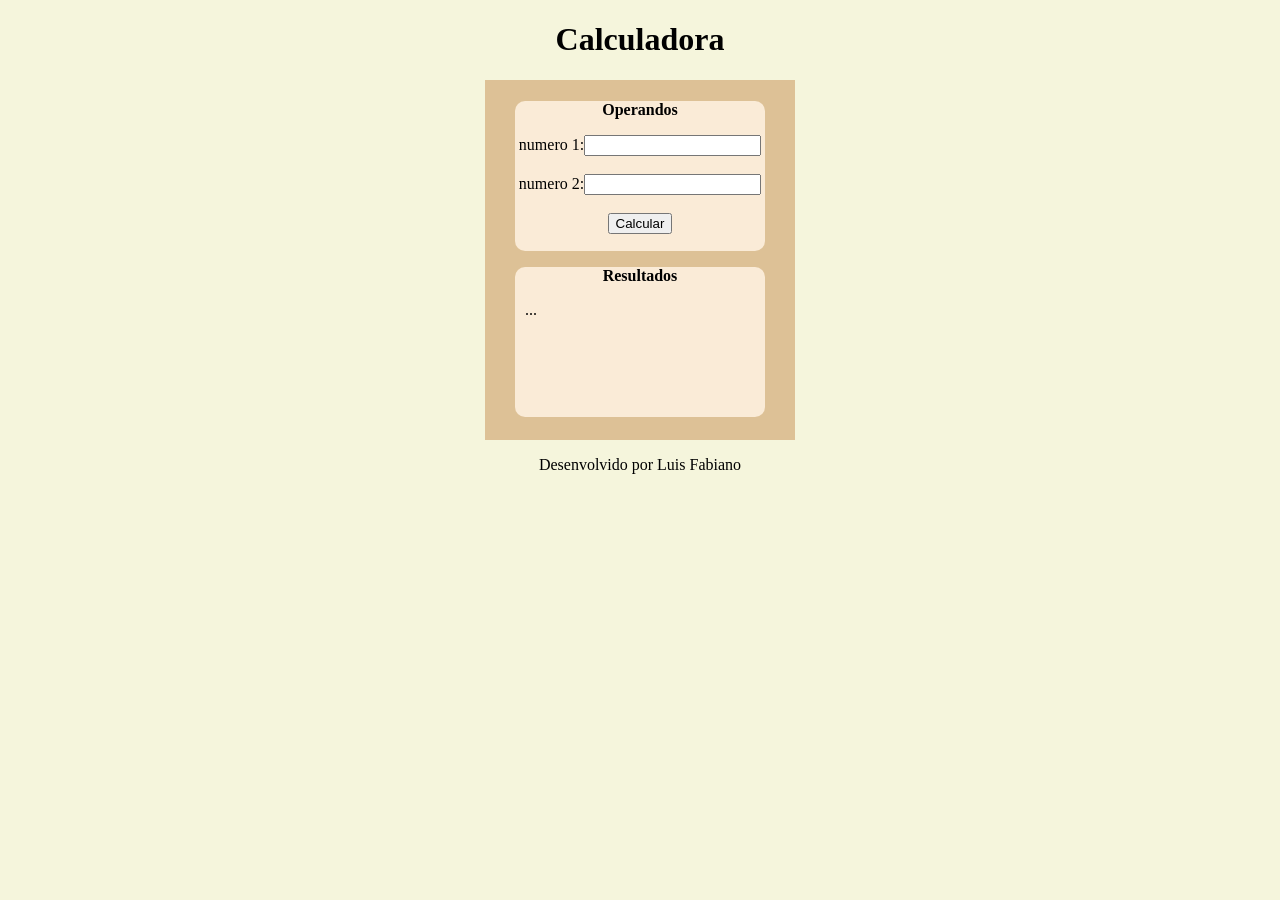
<file: JS-02/index.html>
<!DOCTYPE html>
<html lang="pt-BR">
<head>
    <meta charset="UTF-8">
    <meta name="viewport" content="width=device-width, initial-scale=1.0">
    <title>Calculadora</title>
    <link rel="stylesheet" href="style.css">
</head>
<body>
    <header>

        <h1>Calculadora</h1>

    </header>

    <section>

        <div>
            <p><strong>Operandos</strong></p>
            numero 1:<input type="number" id="num1"><br><br>
            numero 2:<input type="number" id="num2"><br><br>
            <button onclick="calcular()">Calcular</button>

        </div>

        <div>
            <p><strong>Resultados</strong></p>
            <p id="resultado">...</p>

        </div>
    </section>

    <footer>

        <p id="txtRodape">Desenvolvido por Luis Fabiano</p>

    </footer>
  
    <script src="interactions.js"></script>
</body>
</html>
</file>
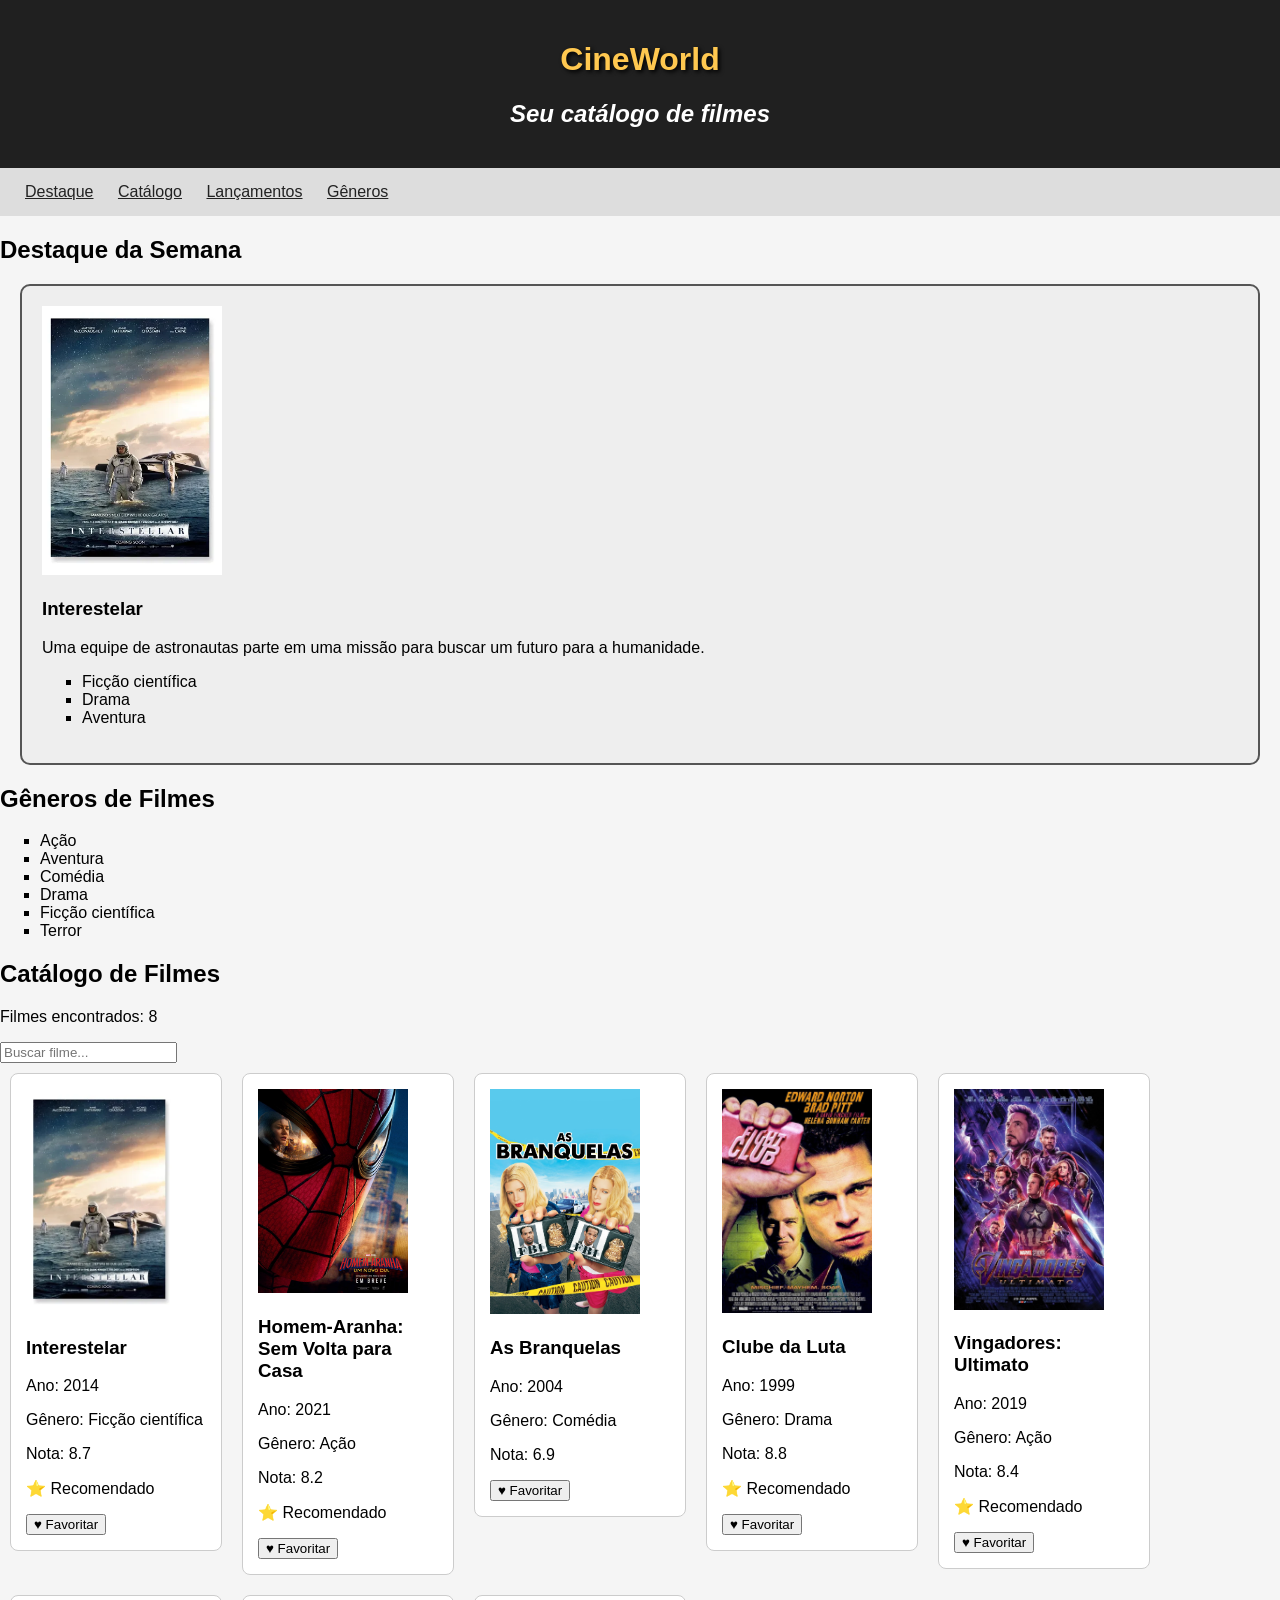
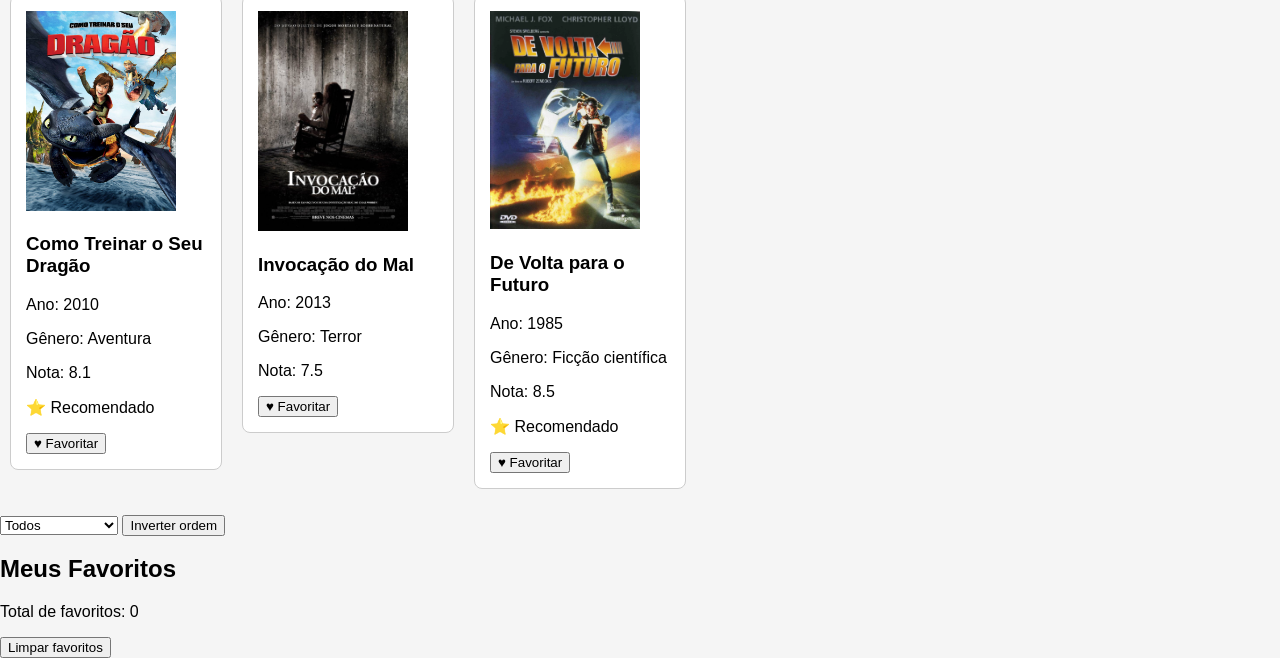
<file: JS1/index.html>
<!DOCTYPE html>
<html lang="pt-BR">
<head>
    <meta charset="UTF-8">
    <meta name="viewport" content="width=device-width, initial-scale=1.0">
    <title>CineMax - Catálogo de Filmes</title>

    <link rel="stylesheet" href="style.css">
</head>
<body>
    <!-- Cabeçalho -->
    <header>
        <h1>CineWorld</h1>
        <h2>Seu catálogo de filmes</h2>
    </header>
    <!--navegação-->
        <nav>
    <a href="#destaque">Destaque</a>
    <a href="#catalogo">Catálogo</a>
    <a href="#tabela">Lançamentos</a>
    <a href="#generos">Gêneros</a>

    </nav>
    <!--filme em destaque-->
    <section id="destaque">
        <h2 id="titulo-destaque">Destaque da Semana</h2>

        <div class="filme-destaque">
            <img src="imagens/D_NQ_NP_729355-MLB79204005167_092024-O.webp"
                alt="Poster do filme escolhido"
                width="180">

            <h3>Interestelar</h3>

            <p>
                Uma equipe de astronautas parte em uma missão
                para buscar um futuro para a humanidade.
            </p>

            <ul>
                <li>Ficção científica</li>
                <li>Drama</li>
                <li>Aventura</li>
            </ul>
        </div>
    </section>
    <!-- gênero dos filmes-->
    <section id="generos">
    <h2>Gêneros de Filmes</h2>

    <ul>
        <li>Ação</li>
        <li>Aventura</li>
        <li>Comédia</li>
        <li>Drama</li>
        <li>Ficção científica</li>
        <li>Terror</li>
    </ul>
</section>

    <!-- catálogo de filmes -->
<section id="catalogo">
    <h2>Catálogo de Filmes</h2>

    <p>
        Filmes encontrados:
        <span id="contador">0</span>
    </p>

    <input
        type="text"
        id="busca"
        placeholder="Buscar filme..."
    >

    <div id="lista-filmes"></div>
    <p id="mensagem"></p>
</section>
<!-- filtro por gênero -->
<select id="filtro-genero">

    <option value="Todos">Todos</option>
    <option value="Ação">Ação</option>
    <option value="Comédia">Comédia</option>
    <option value="Drama">Drama</option>
    <option value="Ficção científica">Ficção científica</option>
    <option value="Aventura">Aventura</option>
    <option value="Terror">Terror</option>

</select>

<!-- botão para inverter a ordem dos filmes -->

<button id="btn-inverter">Inverter ordem</button>

<!-- favoritos -->
<section id="favoritos">
    <h2>Meus Favoritos</h2>

    <p>
        Total de favoritos:
        <span id="contador-favoritos">0</span>
    </p>

    <ul id="lista-favoritos"></ul>

    <button id="btn-limpar-favoritos">Limpar favoritos</button>
</section>

<script src="script.js"></script>
</body>
</html>
</file>
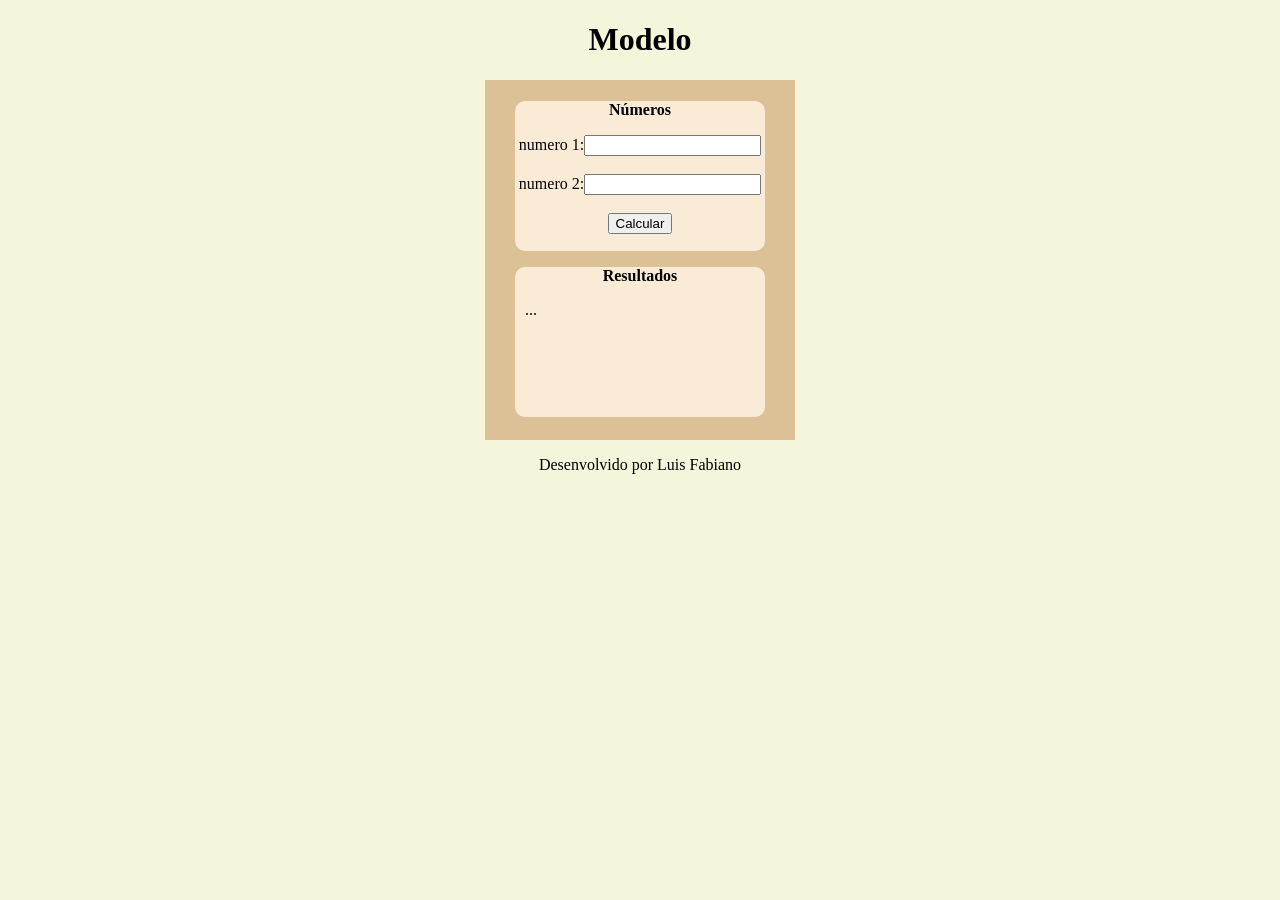
<file: modelo/index.html>
<!DOCTYPE html>
<html lang="pt-BR">
<head>
    <meta charset="UTF-8">
    <meta name="viewport" content="width=device-width, initial-scale=1.0">
    <title>Modelo</title>
    <link rel="stylesheet" href="style.css">
</head>
<body>
    <header>

        <h1>Modelo</h1>

    </header>

    <section>

        <div>
            <p><strong>Números</strong></p>
            numero 1:<input type="number" id="num1"><br><br>
            numero 2:<input type="number" id="num2"><br><br>
            <button onclick="calcular()">Calcular</button>

        </div>

        <div>
            <p><strong>Resultados</strong></p>
            <p id="resultado">...</p>

        </div>
    </section>

    <footer>

        <p id="txtRodape">Desenvolvido por Luis Fabiano</p>

    </footer>
  
    <script src="interactions.js"></script>
</body>
</html>
</file>
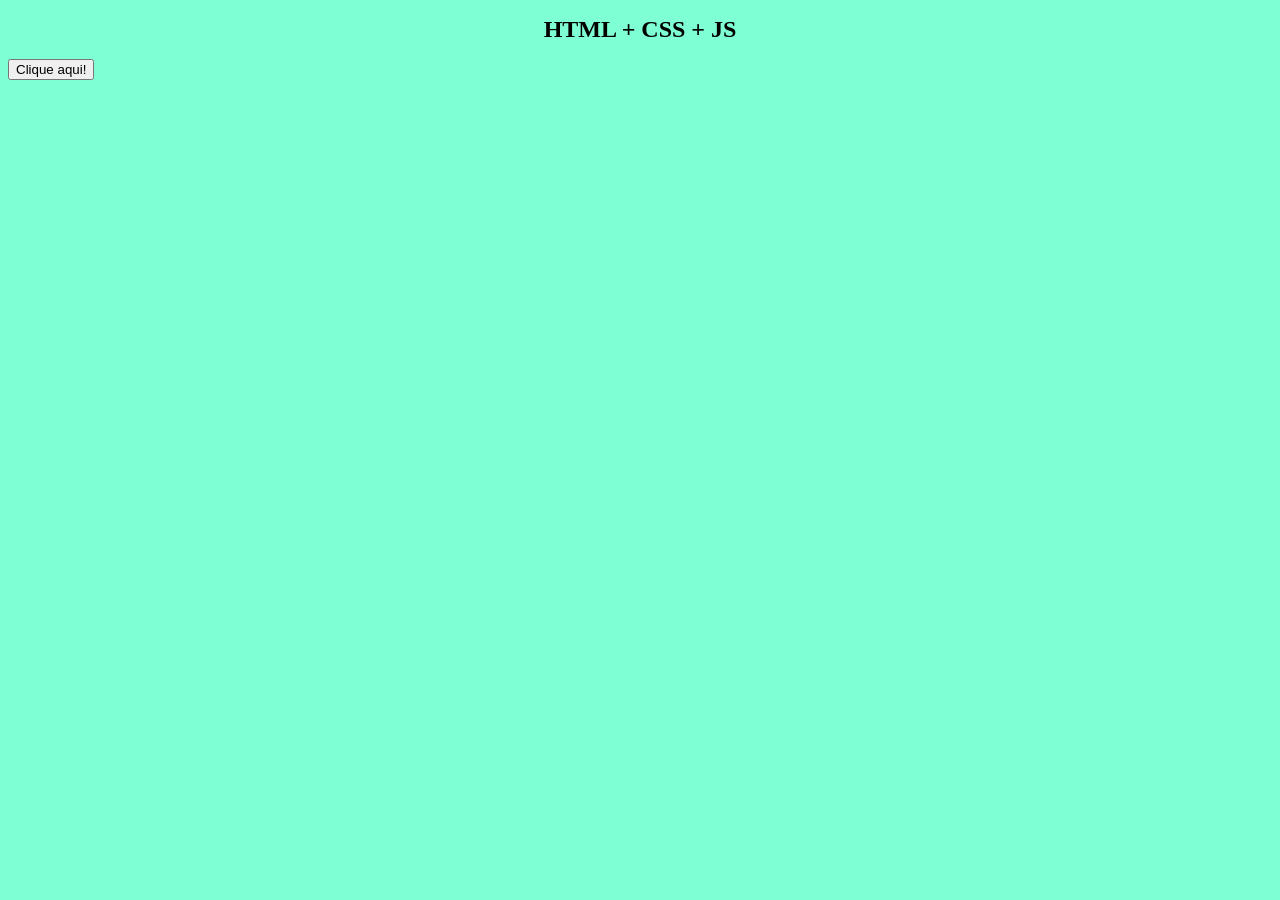
<file: JS-01/indexx.html>
<!DOCTYPE html>
<html lang="pt-BR">
<head>
    <meta charset="UTF-8">
    <meta name="viewport" content="width=device-width, initial-scale=1.0">
    <title>Primeiro exemplo com JavaScript</title>
    <link rel="stylesheet" href="estilo.css">
</head>
<body>
    <h1>HTML + CSS + JS</h1>
    <button onclick = "mensagem()">Clique aqui!</button>

    <script src="interação.js"></script>


</body>
</html>
</file>
<file: JS-02/style.css>
body {
    background-color: beige;
}

h1 {
    text-align: center;
}

section {
    background-color: rgb(221, 193, 150);
    width: 300px;
    height: 350px;
    padding: 5px;
    margin: 0 auto;
}

div {
    background-color: antiqueWhite;
    text-align: center;
    border-radius: 10px;
    height: 150px;
    width: 250px;
    margin: 0 auto;
}

p#txtRodape {
    text-align: center;
}

p#resultado {
    text-align: left;
    padding-left: 10px;
}
</file>
<file: JS1/style.css>
/* Configurações gerais */

body {
    background-color: #f5f5f5;
    font-family: Arial, sans-serif;
    margin: 0;
}

/* Cabeçalho */

header {
    background-color: #202020;
    padding: 20px;
    text-align: center;
}

h1 {
    color: rgb(255, 200, 80);
    text-shadow: 2px 2px 4px black;
}

header h2 {
    color: white;
    font-style: italic;
}

/* Destaque */

.filme-destaque {
    background-color: #eeeeee;
    border: 2px solid #555555;
    border-radius: 10px;
    padding: 20px;
    margin: 20px;
}

.filme-destaque {
    background-color: #eeeeee;
    border: 2px solid #555555;
    border-radius: 10px;
    padding: 20px;
    margin: 20px;
}



.card-filme {
    display: inline-block;
    vertical-align: top;
    background-color: white;
    border: 1px solid #cccccc;
    border-radius: 8px;
    padding: 15px;
    margin: 10px;
    width: 180px;
}

.card-filme img {
    max-width: 100%;
    height: auto;
}
/* Tabela */

table {
    border-collapse: collapse;
    width: 100%;
}

th {
    background-color: #202020;
    color: white;
}

th, td {
    border: 1px solid #cccccc;
    padding: 10px;
    text-align: left;
}

tr:nth-child(even) {
    background-color: #dddddd;
}

/* Lista de gêneros */

ul {
    list-style-type: square;
}

/* Navegação */

nav {
    background-color: #dddddd;
    padding: 15px;
}

nav a {
    color: #222222;
    margin: 10px;
}

/* Sobre e contato */

.imagem-sobre {
    float: right;
    margin: 10px;
}

a:hover {
    color: red;
}

a:focus {
    color: blue;
}
</file>
<file: modelo/style.css>
body {
    background-color: beige;
}

h1 {
    text-align: center;
}

section {
    background-color: rgb(221, 193, 150);
    width: 300px;
    height: 350px;
    padding: 5px;
    margin: 0 auto;
}

div {
    background-color: antiqueWhite;
    text-align: center;
    border-radius: 10px;
    height: 150px;
    width: 250px;
    margin: 0 auto;
}

p#txtRodape {
    text-align: center;
}

p#resultado {
    text-align: left;
    padding-left: 10px;
}
</file>
<file: JS-01/estilo.css>
body {
    background-color: aquamarine;
}

h1 {
    font-size: 24px;
    text-align: center;
}
</file>
